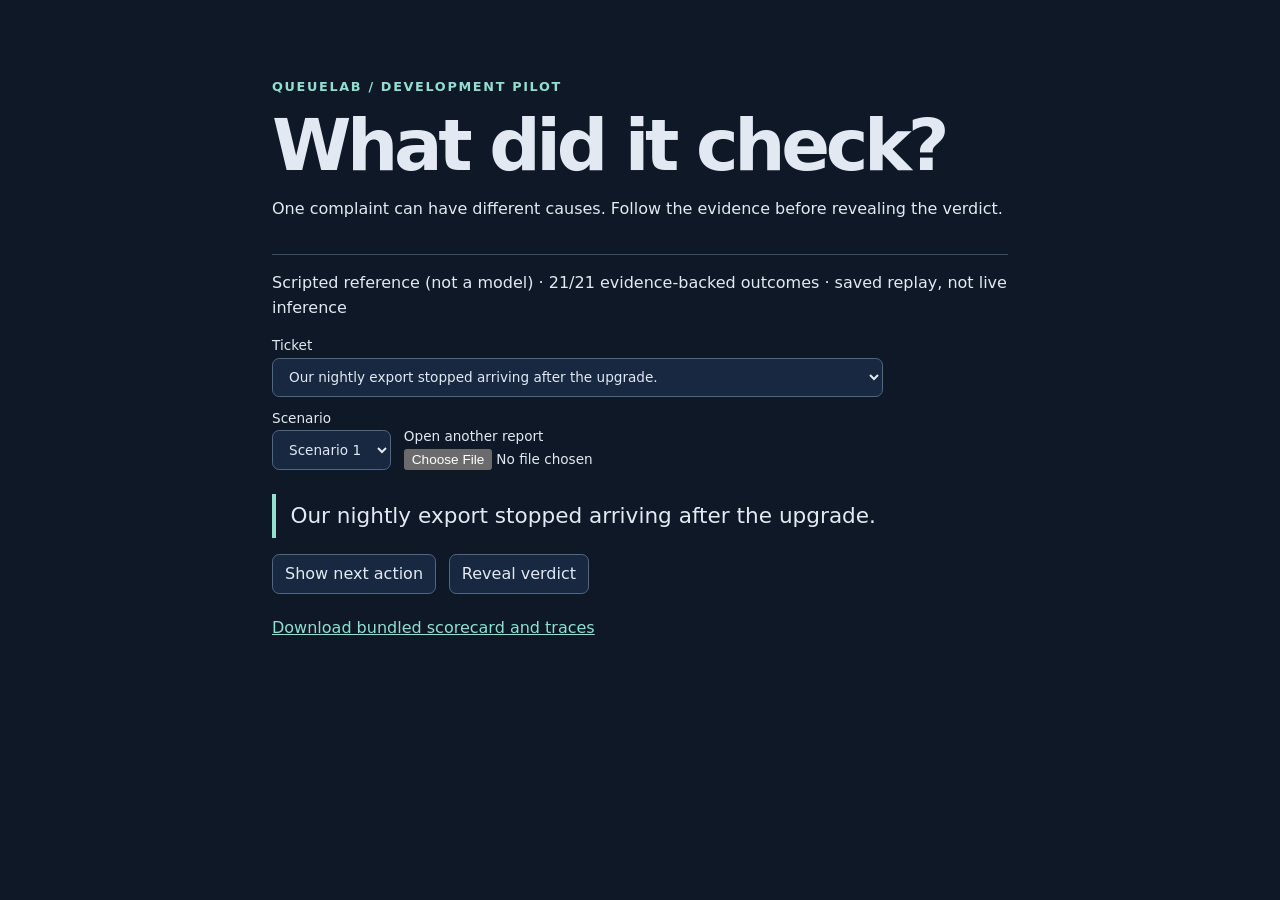
<file: docs/demo/index.html>
<!doctype html>
<html lang="en">
<head>
  <meta charset="utf-8">
  <meta name="viewport" content="width=device-width, initial-scale=1">
  <title>QueueLab | Investigation replay</title>
  <link rel="stylesheet" href="style.css">
  <script src="replay.js" defer></script>
</head>
<body>
  <main>
    <header>
      <p class="eyebrow">QueueLab / Development pilot</p>
      <h1>What did it check?</h1>
      <p>One complaint can have different causes. Follow the evidence before revealing the verdict.</p>
    </header>
    <section aria-label="Replay controls">
      <p id="status" role="status">Opening saved report…</p>
      <div class="controls">
        <label>Ticket <select id="ticket" disabled></select></label>
        <label>Scenario <select id="scenario" disabled></select></label>
        <label class="upload">Open another report <input id="upload" type="file" accept=".json,application/json"></label>
      </div>
    </section>
    <section id="case" aria-label="Investigation" hidden>
      <blockquote id="complaint"></blockquote>
      <div class="controls">
        <button id="advance" type="button">Show next action</button>
        <button id="reveal" type="button">Reveal verdict</button>
      </div>
      <ol id="turns" aria-live="polite"></ol>
      <section id="verdict" aria-live="polite" hidden></section>
    </section>
    <footer><a id="scorecard" href="pilot.json">Download bundled scorecard and traces</a></footer>
  </main>
</body>
</html>
</file>
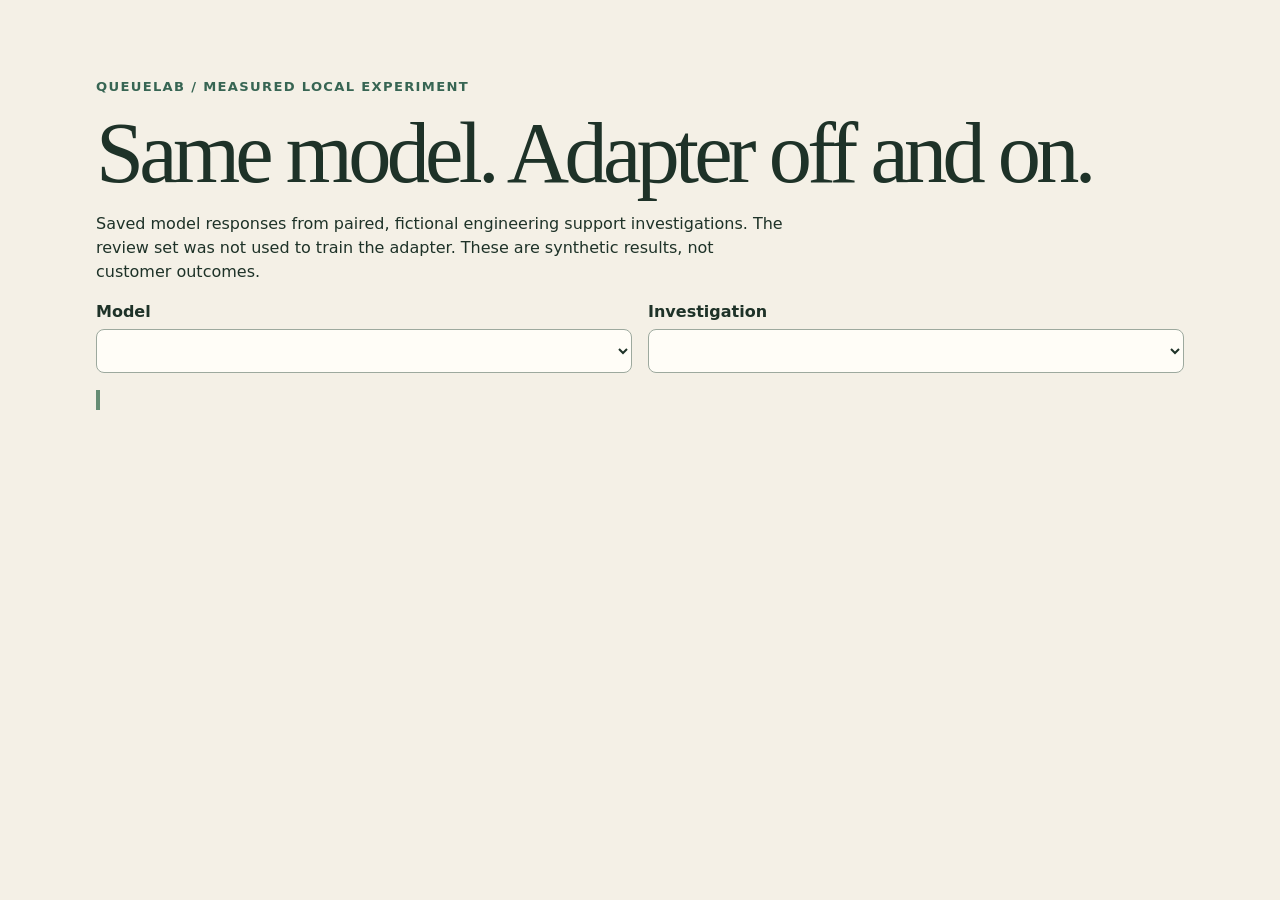
<file: training/replay.html>
<!doctype html>
<html lang="en">
<meta charset="utf-8">
<meta name="viewport" content="width=device-width, initial-scale=1">
<title>QueueLab · Measured post-training replay</title>
<style>
  :root { color-scheme: light; background: #f4f0e6; color: #1e3228; font: 16px/1.5 system-ui, sans-serif; }
  * { box-sizing: border-box; }
  body { margin: 0; }
  main { max-width: 76rem; margin: auto; padding: clamp(1rem, 5vw, 4rem); }
  .tag { color: #376553; font-weight: 750; letter-spacing: .1em; text-transform: uppercase; font-size: .82rem; }
  h1 { font: clamp(2.8rem, 8vw, 5.4rem)/1 Georgia, serif; letter-spacing: -.055em; margin: .3rem 0 1rem; }
  p { max-width: 68ch; }
  .controls, .arms { display: grid; gap: 1rem; grid-template-columns: repeat(auto-fit, minmax(min(100%, 19rem), 1fr)); }
  label { display: grid; font-weight: 700; gap: .3rem; min-width: 0; }
  select { width: 100%; padding: .65rem; border: 1px solid #9da99e; border-radius: .5rem; background: #fffdf7; color: #1e3228; font: inherit; }
  blockquote { margin: 1.1rem 0; border-left: .25rem solid #668d74; padding: .6rem 1rem; font: 1.4rem/1.35 Georgia, serif; }
  article { background: #fffdf7; border: 1px solid #d4d8cb; border-radius: 1rem; padding: 1rem; min-width: 0; }
  article:last-child { border-color: #96b09b; }
  h2 { margin: 0 0 .25rem; font: 1.8rem Georgia, serif; }
  .metric { color: #244f3b; font-size: 1.6rem; font-weight: 750; font-variant-numeric: tabular-nums; }
  details { border-top: 1px solid #dadcd1; padding: .55rem 0; }
  summary { cursor: pointer; font-weight: 650; }
  pre { font-size: .82rem; white-space: pre-wrap; overflow-wrap: anywhere; color: #33493d; }
  #verdict { font-weight: 650; }
</style>
<main>
  <p class="tag">QueueLab / Measured local experiment</p>
  <h1>Same model. Adapter off and on.</h1>
  <p>Saved model responses from paired, fictional engineering support investigations. The review set was not used to train the adapter. These are synthetic results, not customer outcomes.</p>
  <div class="controls">
    <label>Model <select id="model"></select></label>
    <label>Investigation <select id="scenario"></select></label>
  </div>
  <p id="verdict" role="status"></p>
  <blockquote id="ticket"></blockquote>
  <div class="arms" id="arms"></div>
</main>
<script type="application/json" id="traces">__QUEUE_LAB_TRACES__</script>
<script>
  const comparisons = JSON.parse(document.getElementById('traces').textContent);
  const model = document.getElementById('model');
  const scenario = document.getElementById('scenario');
  const element = (tag, text, style) => {
    const result = document.createElement(tag);
    if (text !== undefined) result.textContent = text;
    if (style) result.className = style;
    return result;
  };
  const resultLabel = (before, after) => before === after ? 'Same outcome' : after === 'success' ? 'Gain' : before === 'success' ? 'Regression' : 'Different failure';
  const count = (metrics) => `${metrics.successes} / ${metrics.attempted}`;
  const signedPoints = (delta) => `${delta > 0 ? '+' : ''}${(100 * delta).toFixed(1)} pp`;

  function chooseModel() {
    const selected = comparisons[model.value];
    scenario.replaceChildren(...selected.base.map((before, index) => {
      const after = selected.adapted[index];
      return new Option(`${index + 1}. ${resultLabel(before.verdict.outcome, after.verdict.outcome)} · ${before.opening.customer_message}`, index);
    }));
    const firstGain = selected.adapted.findIndex((after, index) => after.verdict.outcome === 'success' && selected.base[index].verdict.outcome !== 'success');
    if (firstGain >= 0) scenario.selectedIndex = firstGain;
    show();
  }

  function show() {
    const selected = comparisons[model.value];
    const index = Number(scenario.value);
    const numbers = selected.scorecard;
    const [lower, upper] = numbers.bootstrap_95_interval;
    document.getElementById('ticket').textContent = selected.base[index].opening.customer_message;
    document.getElementById('verdict').textContent = `${signedPoints(numbers.primary_delta)} evidence-backed success (${signedPoints(lower)} to ${signedPoints(upper)}; 95% paired interval). Unsupported recommendation episodes: ${numbers.base.unsupported_claims} → ${numbers.adapted.unsupported_claims}.`;
    document.getElementById('arms').replaceChildren(...['base', 'adapted'].map((arm) => {
      const entry = selected[arm][index];
      const metrics = numbers[arm];
      const article = element('article');
      article.append(element('h2', arm === 'base' ? 'Adapter off' : 'Adapter on'), element('div', count(metrics), 'metric'),
        element('p', `This case: ${entry.verdict.outcome}. ${entry.verdict.reason}`));
      entry.turns.forEach((turn, turnIndex) => {
        const details = element('details');
        const action = turn.action?.action;
        const name = [action, turn.action?.source ?? turn.action?.finding ?? turn.action?.fact].filter(Boolean).join(' · ');
        details.append(element('summary', `${turnIndex + 1}. ${name || 'Unrecognized reply'}`),
          element('p', turn.result.value ?? turn.result.error ?? (turn.result.accepted_terminal ? 'Final action accepted for grading.' : 'Record unavailable.')),
          element('pre', `${turn.raw}\n\n${JSON.stringify(turn.result, null, 2)}`));
        article.append(details);
      });
      return article;
    }));
  }

  for (const [key, value] of Object.entries(comparisons)) model.add(new Option(value.label, key));
  model.addEventListener('change', chooseModel);
  scenario.addEventListener('change', show);
  chooseModel();
</script>
</html>
</file>
<file: docs/demo/style.css>
:root { font-family: system-ui, sans-serif; color: #e2e9f3; background: #0e1827; color-scheme: dark; }
* { box-sizing: border-box; }
body { margin: 0; }
main { max-width: 54rem; margin: auto; padding: clamp(1.25rem, 6vw, 4rem); }
header { border-bottom: 1px solid #3b4d65; padding-bottom: 1rem; }
.eyebrow { color: #91dfd0; letter-spacing: .13em; text-transform: uppercase; font-size: .8rem; font-weight: 700; }
h1 { font-size: clamp(2.45rem, 8vw, 4.5rem); letter-spacing: -.06em; line-height: 1; margin: .65rem 0; }
p { line-height: 1.55; }
.controls { display: flex; gap: .8rem; flex-wrap: wrap; align-items: end; }
label { display: grid; max-width: 100%; gap: .3rem; font-size: .85rem; }
select, button, input { font: inherit; min-width: 0; max-width: 100%; }
select, button { border: 1px solid #526781; border-radius: .45rem; background: #172840; color: inherit; padding: .6rem .75rem; }
button:enabled { cursor: pointer; }
button:disabled { opacity: .55; }
button:enabled:hover { border-color: #91dfd0; }
blockquote { margin: 1.5rem 0 1rem; border-left: .25rem solid #91dfd0; padding: .6rem .9rem; font-size: 1.35rem; }
ol { padding-left: 1.6rem; }
li, #verdict { margin: .65rem 0; padding: .75rem; border: 1px solid #3b4d65; border-radius: .45rem; background: #142238; }
li p { margin: .3rem 0; }
summary { cursor: pointer; color: #91dfd0; }
pre { overflow-wrap: anywhere; white-space: pre-wrap; }
footer { margin-top: 1.5rem; }
a { color: #91dfd0; }
</file>
